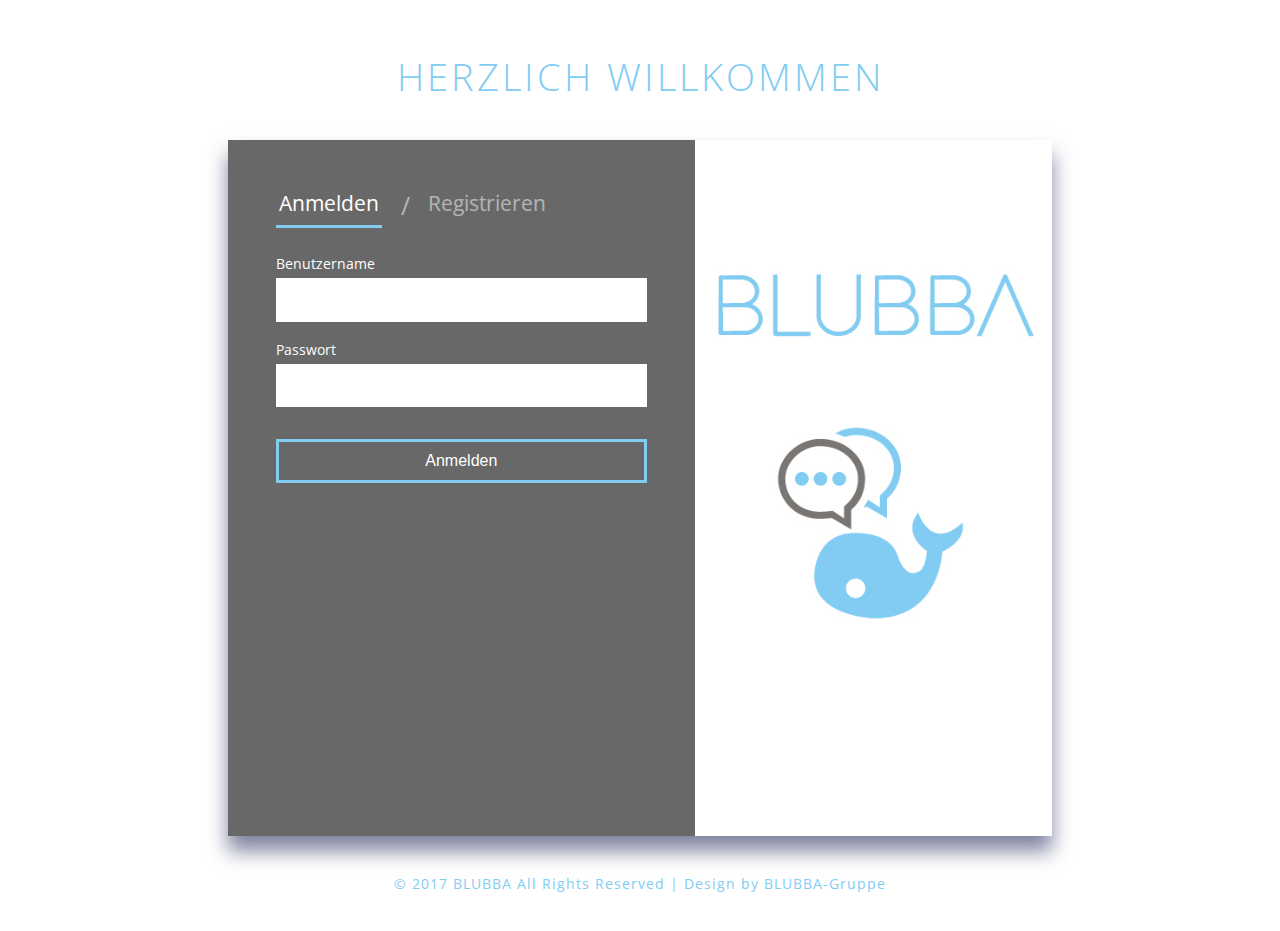
<file: Login_Registrierung_Seite/BLUBBA.html>
<!--
Author: Ömer Güler
-->
<!DOCTYPE html>
<html>
<head>
	<title>BLUBBA.</title>
	<link href="css/style.css" rel='stylesheet' type='text/css' />
	<meta name="viewport" content="width=device-width, initial-scale=1">
	<meta http-equiv="Content-Type" content="text/html; charset=utf-8" />
	<meta name="keywords" content="Creative Sign In & Sign Up Forms Responsive, Login form web template, Sign up Web Templates,Profile widgets,Flat icon hover effects,Flat Registration Forms  Flat Web Templates, Login signup Responsive web template, Smartphone Compatible web template" />
	<!-- //end-smoth-scrolling -->
	<link href='//fonts.googleapis.com/css?family=Open+Sans:300,400,400italic,600,600italic,700,300italic' rel='stylesheet' type='text/css'>
</head>
<body>
<h1 fontcolor>HERZLICH WILLKOMMEN</h1>
<div class="message warning">
	<div class="inset agile">
		<div class="sap_tabs w3ls-tabs">
			<div id="horizontalTab" style="display: block; width: 100%; margin: 0px;">
				<ul class="resp-tabs-list">
					<li class="resp-tab-item" aria-controls="tab_item-0" role="tab"><span>Anmelden</span></li>
					<li class="resp-tab-item" aria-controls="tab_item-1" role="tab"><label>/</label><span>Registrieren</span></li>
				</ul>
				<div class="clear"> </div>
				<!-- <div class="alert-close"> </div> -->
				<div class="resp-tabs-container">
					<div class="tab-1 resp-tab-content" aria-labelledby="tab_item-0">
						<div class="login-agileits-top">
							<form action="../login_neu/login_do.php" method="post">
								<p>Benutzername</p>
								<input type="text" name="username" required=""/>
								<p>Passwort</p>
								<input type="password" name="pass" required=""/>
								<!--<input type="checkbox" id="brand" value="">
								<label for="brand"><span></span> Merke mich ?</label>-->
								<input type="submit" value="Anmelden">
							</form>
						</div>
						<div class="login-agileits-bottom">

						</div>
					</div>
					<div class="tab-1 resp-tab-content" aria-labelledby="tab_item-1">
						<div class="login-agileits-top sign-up">
							<form action="../Create_user/create_user_do.php" method="post">
								<p>Benutzername</p>
								<input type="text" name="username"  required=""/>
								<p>Name</p>
								<input type="text" name="name"  required=""/>
								<p>Vorname</p>
								<input type="text" name="vorname"  required=""/>
								<p>Email </p>
								<input type="email" name="email"  required=""/>
								<p>Passwort</p>
								<input type="password" name="pass" placeholder="" required=""/>

								<input type="submit" value="Registrieren">
							</form>
						</div>
					</div>
				</div>
			</div>
		</div>
		<div class="right-section-w3ls"></div>
		<div class="clear"> </div>

	</div>
</div>

<div class="clear"> </div>
<div class="copy-right w3l-agile">
	<p> © 2017 BLUBBA All Rights Reserved | Design by <a href="#" target="_blank">BLUBBA-Gruppe</a></p>
</div>
<script type="text/javascript" src="js/jquery-2.1.4.min.js"></script>
<script>$(document).ready(function(c) {
    $('.alert-close').on('click', function(c){
        $('.message').fadeOut('slow', function(c){
            $('.message').remove();
        });
    });
});
</script>
<script src="js/easyResponsiveTabs.js" type="text/javascript"></script>
<!-- ResponsiveTabs js -->
<script type="text/javascript">
    $(document).ready(function () {
        $('#horizontalTab').easyResponsiveTabs({
            type: 'default', //Types: default, vertical, accordion
            width: 'auto', //auto or any width like 600px
            fit: true   // 100% fit in a container
        });
    });
</script>
<!-- //ResponsiveTabs js -->
</body>
</html>
</file>
<file: Login_Registrierung_Seite/css/style.css>
/*--
Author: Ömer Güler
--*/
/* reset */
html,body,div,span,applet,object,iframe,h1,h2,h3,h4,h5,h6,p,blockquote,pre,a,abbr,acronym,address,big,cite,code,del,dfn,em,img,ins,kbd,q,s,samp,small,strike,strong,sub,sup,tt,var,b,u,i,dl,dt,dd,ol,nav ul,nav li,fieldset,form,label,legend,table,caption,tbody,tfoot,thead,tr,th,td,article,aside,canvas,details,embed,figure,figcaption,footer,header,hgroup,menu,nav,output,ruby,section,summary,time,mark,audio,video{margin:0;padding:0;border:0;font-size:100%;font:inherit;vertical-align:baseline;}
article, aside, details, figcaption, figure,footer, header, hgroup, menu, nav, section {display: block;}
ol,ul{list-style:none;margin:0px;padding:0px;}
blockquote,q{quotes:none;}
blockquote:before,blockquote:after,q:before,q:after{content:'';content:none;}
table{border-collapse:collapse;border-spacing:0;}
/* start editing from here */
a{text-decoration:none;}
.txt-rt{text-align:right;}/* text align right */
.txt-lt{text-align:left;}/* text align left */
.txt-center{text-align:center;}/* text align center */
.float-rt{float:right;}/* float right */
.float-lt{float:left;}/* float left */
.clear{clear:both;}/* clear float */
.pos-relative{position:relative;}/* Position Relative */
.pos-absolute{position:absolute;}/* Position Absolute */
.vertical-base{	vertical-align:baseline;}/* vertical align baseline */
.vertical-top{	vertical-align:top;}/* vertical align top */
nav.vertical ul li{	display:block;}/* vertical menu */
nav.horizontal ul li{	display: inline-block;}/* horizontal menu */
img{max-width:100%;}
/*end reset*/
/*--start-body--*/
body{
    position:relative;
	font-family: 'Open Sans', sans-serif;
	background-size:cover;
	background-position:center;
	background-attachment:fixed;
}

body h1 {
    text-align: center;
    color: #82CCF2;
    font-size: 2.5em;
    font-weight: 300;
    text-transform: uppercase;
    letter-spacing: 3px;
    margin: 1.5em 0 1em 0;
}
body h2 {
    text-align: center;
    color: #82CCF2;
    font-size:1.7em;
    font-weight: 300;
    text-transform: uppercase;
    letter-spacing: 3px;
}
.login-head {
    margin-bottom: 2em;
}
.message.warning {
    -webkit-box-shadow: 0px 15px 19px 0px rgba(48,55,102,0.62);
    -moz-box-shadow: 0px 15px 19px 0px rgba(48,55,102,0.62);
    box-shadow: 0px 15px 19px 0px rgba(48,55,102,0.62);
    margin: 3% auto 0;
    width: 51.3%;
}
.inset input[type="text"],.inset input[type="password"],.inset input[type="email"] {
    outline: none;
    font-size: 1em;
    color: #82CCF2;
    padding: .8em 1em;
    margin: 0;
    width: 91.5%;
    border: none;
    -webkit-appearance: none;
    display: block;
        background:#fff;
}
.inset p,.inset h2 {
    font-size: 14px;
    color: #fff;
    margin: 18px 0 5px;
}
.inset a {
   font-size: 15px;
    color: #82CCF2;
    font-weight: 400;
    margin-top: 15px;
    text-align: center;
    margin: 0 auto;
    display: block;
}
.inset a:hover {
	text-decoration:underline;
}
.right-section-w3ls {
    width: 35%;
    float: right;
    background: url(../images/side.jpg)no-repeat;
    background-size: contain;
    padding: 20px;
    min-height: 480px;
}
/*-- checkbox --*/
.inset input[type="checkbox"] {
    display: none;
}
.inset input[type="checkbox"]+label {
    position: relative;
    padding-left: 1.8em;
    border: none;
    outline: none;
    font-size: 1em;
    color: #fff;
    cursor: pointer;
    display: -webkit-inline-box;
    margin: 1.5em 0;
}
.inset input[type="checkbox"]+label span:first-child {
    width: 14px;
    height: 14px;
    border: 2px solid #82CCF2;
    position: absolute;
    left: 0;
	top: 3px;
}
.inset input[type="checkbox"]:checked+label span:first-child:before {
    content: "";
    background: url(../images/tick.png)no-repeat;
    position: absolute;
    left: 2px;
    top: 2px;
    font-size: 10px;
    width: 10px;
    height: 10px;
}
/*-- //checkbox --*/
.inset input[type="submit"] {
    font-size: 1em;
    color: #fff;
	background: transparent;
    border: 3px solid #82CCF2;
    outline: none;
    cursor: pointer;
    padding: .6em 1em;
    -webkit-appearance: none;
    width: 100%;
	margin: 2em 0 0;
	    transition: 0.5s all ;
    -webkit-transition: 0.5s all;
    -moz-transition: 0.5s all;
    -o-transition: 0.5s all;
    -ms-transition: 0.5s all;
}
.inset input[type="submit"]:hover {
    background: #82CCF2;
    border: 3px solid #82CCF2;
}
/*-- main --*/
.main {
    padding: 2em 0 0;
}
/*-- checkbox --*/
.login-agileits-top input[type="checkbox"] {
    display: none;
}
.login-agileits-top input[type="checkbox"]+label {
    position: relative;
    padding-left: 1.8em;
	letter-spacing: .5px;
    border: none;
    outline: none;
    font-size: 1em;
    color: #82CCF2;
    cursor: pointer;
    display: block;
    margin: 2em 0 0;
}
.login-agileits-top input[type="checkbox"]+label span:first-child {
    width: 16px;
    height: 16px;
    background: #fff;
    border: 2px solid #82CCF2;
    border: none;
    position: absolute;
    left: 0;
    top: 5px;
}
.login-agileits-top input[type="checkbox"]:checked+label span:first-child:before {
    content: "";
    background: url(../images/tick.png)no-repeat;
    position: absolute;
    left: 3px;
    top: 3px;
    font-size: 8px;
    width: 10px;
    height: 10px;
}
/*-- //checkbox --*/

.login-form input[type="submit"] {
    font-size: 1em;
    color: #fff;
    background: #82CCF2;
    /* border: 3px solid #20161A; */
    border: none;
    font-weight: bold;
    letter-spacing: .5px;
    outline: none;
    cursor: pointer;
    padding: 0.6em 4em;
    margin-top: 2em;
    display: block;
    -webkit-appearance: none;
    /* width: 100%; */
    -webkit-border-radius: 7px;
    -moz-border-radius: 7px;
    border-radius: 50px;
    transition: 0.5s all;
    -webkit-transition: 0.5s all;
    -moz-transition: 0.5s all;
    -o-transition: 0.5s all;
    -ms-transition: 0.5s all;
    font-family: 'Roboto Condensed', sans-serif;
}
.login-form input[type="submit"]:hover {
      background: #82CCF2;
    color: #82CCF2;
    border-color: #82CCF2;
    transition: 0.5s all;
    -webkit-transition: 0.5s all;
    -moz-transition: 0.5s all;
    -o-transition: 0.5s all;
    -ms-transition: 0.5s all;
	
}
.login-agileits-bottom {
    text-align: center;
}
.login-agileits-bottom h2 {
    margin-bottom: 0;
}
.login-agileits-bottom h2 a {
    color: #6A8186;
    transition: .5s all;
    margin-top: 3em;
    display: inline-block;
    text-transform: uppercase;
    font-size: 13px;
    font-weight: 400;
    letter-spacing: 1px;
}
.login-agileits-bottom h2 a:hover {
    color: #82CCF2;
}
/*-- //main --*/
/*-- SAP --*/
.sap_tabs, .w3ls-tabs {
    clear: both;
    padding: 3em;
    opacity: initial;
       background-color: rgba(3, 4, 4, 0.6);
	width: 45%;
    float: left;
    height: 600px;
}
.tab_box{
	background:#82CCF2;
	padding: 2em;
}
.top1{
	margin-top: 2%;
}
.resp-tabs-list {
    list-style: none;
    text-align: left;
    margin-bottom: 2em;
}
.resp-tab-item {
    color: #fff;
    font-size: 1.3em;
    cursor: pointer;
    padding: 0;
    display: inline-block;
    text-align: center;
    list-style: none;
    outline: none;
    -webkit-transition: all 0.3s;
    -moz-transition: all 0.3s;
    -ms-transition: all 0.3s;
    -o-transition: all 0.3s;
    transition: all 0.3s;
    opacity: .5;
}
.resp-tab-active {
    text-shadow: none;
    color: #fff;
    opacity: 1;
    border-color: #fff;
}
.resp-tab-item span {
    border-bottom: 3px solid transparent;
	padding: 0 3px 0.4em;
    text-transform: capitalize;
}
.resp-tab-active span {
    border-bottom-color: #82CCF2;
}
.resp-tabs-container {
    padding: 0px;
    background: none;
    clear: left;
}
h2.resp-accordion {
	cursor: pointer;
	padding: 5px;
	display: none;
}
.resp-tab-content {
	display: none;
}
.resp-content-active, .resp-accordion-active {
   display: block;
}
.resp-tab-item label {
    margin: 0 0.6em;
    font-size: 1.2em;
    vertical-align: middle;
}
/*-- //SAP --*/
/*--alert-close--*/
.message {
	position: relative;
}
.alert-close {
	background: #f44b89  url('../images/into.png') no-repeat 22px 21px;
    cursor: pointer;
    position: absolute;
    right: -15px;
    top: -19px;
    -webkit-transition: color 0.2s ease-in-out;
    -moz-transition: color 0.2s ease-in-out;
    -o-transition: color 0.2s ease-in-out;
    transition: color 0.2s ease-in-out;
    width: 60px;
    height: 60px;
}
/*--//alert-close--*/
/*--/copy-right--*/
.copy-right {
    text-align: center;
    margin: 38px 0;
}
.copy-right p {
	  color: #82CCF2;
	font-size:0.9em;
	font-weight:400;
	letter-spacing:1px;
}
.copy-right p a {
	    color: #82CCF2;
		-webkit-transition: color 0.2s ease-in-out;
    -moz-transition: color 0.2s ease-in-out;
    -o-transition: color 0.2s ease-in-out;
    transition: color 0.2s ease-in-out;
}
.copy-right p a:hover {
	color:#fff;
	-webkit-transition: color 0.2s ease-in-out;
    -moz-transition: color 0.2s ease-in-out;
    -o-transition: color 0.2s ease-in-out;
    transition: color 0.2s ease-in-out;
}

/*--/responsive--*/
@media (max-width:1600px){
	.message.warning {
		width: 54%;
	}
}
@media(max-width:1440px){
	.message.warning {
		width: 60%;
	}
}
@media(max-width:1366px){
	.inset input[type="text"],.inset input[type="password"],.inset input[type="email"] {
		width: 91.3%;
	}
	.right-section-w3ls {
		width: 38.2%;
	}
	body h1 {
		font-size: 2.4em;
		margin: 1.3em 0 .9em 0;
	}
}
@media(max-width:1280px){
	.message.warning {
		width: 64.4%;
	}
}
@media(max-width:1080px){
	.sap_tabs, .w3ls-tabs {
		padding: 2.5em;
		width: 46%;
	}
	.inset input[type="text"], .inset input[type="password"], .inset input[type="email"] {
		width: 90.7%;
	}
	.message.warning {
		width: 71.6%;
	}
	.right-section-w3ls {
		min-height: 480px;
	}
	body h1 {
		font-size: 2.1em;
	}
}
@media(max-width:1050px){
	.right-section-w3ls {
		width: 37.7%;
		min-height: 445px;
	}
	.alert-close {
		background: #82CCF2 url(../images/into.png) no-repeat 17px 17px;
		right: -15px;
		top: -19px;
		width: 50px;
		height: 50px;
	}
	.inset input[type="submit"] {
		font-size: 14px;
		margin: 1.5em 0 0em;
	}
	.resp-tab-item {
		font-size: 1.2em;
	}
	.inset input[type="text"], .inset input[type="password"], .inset input[type="email"] {
		font-size: 15px;
		padding: .7em 1em;
	}
	.inset p,.inset h2 {
		font-size: 13px;
	}
	.login-agileits-top input[type="checkbox"]+label {
		font-size: 14px;
	}
	.login-agileits-top input[type="checkbox"]+label span:first-child {
		top: 2px;
	}
	.sap_tabs, .w3ls-tabs {
		height: 560px;
	}
	.copy-right p {
		font-size: 14px;
	}
}
@media(max-width:1024px){
	.message.warning {
		width: 73.4%;
	}
	body h1 {
		font-size: 2em;
		margin: 1.4em 0 .7em 0;
	}
	.copy-right {
		margin: 26px 0;
	}
	.sap_tabs, .w3ls-tabs {
		padding: 2.5em;
		width: 46%;
	}
	.inset input[type="text"], .inset input[type="password"], .inset input[type="email"] {
		width: 91.4%;
	}
}
@media(max-width:991px){
	.message.warning {
		width: 77%;
	}
	body h1 {
		margin: 1.2em 0 .7em 0;
	}
	.copy-right {
		margin: 30px 0;
	}
}
@media(max-width:900px){
	.message.warning {
		width: 80%;
	}
	.sap_tabs, .w3ls-tabs {
		width: 45%;
	}
	.right-section-w3ls {
		width: 38.01%;
	}
	.inset input[type="text"], .inset input[type="password"], .inset input[type="email"] {
		width: 90.6%;
	}
}
@media(max-width:800px){
	.sap_tabs, .w3ls-tabs {
		padding: 2.1em;
	}
	.inset input[type="text"], .inset input[type="password"], .inset input[type="email"] {
		width: 89.6%;
	}
	.right-section-w3ls {
		width: 37.86%;
		min-height: 433px;
	}
	.alert-close {
		background: #fc636b url(../images/into.png) no-repeat 12px 12px;
		right: -15px;
		top: -16px;
		width: 40px;
		height: 40px;
	}
	body h1 {
		margin: 1.2em 0 1em 0;
		font-size: 1.8em;
	}
	.resp-tab-item span {
		border-bottom: 2px solid transparent;
	}
	.resp-tab-active span {
		border-bottom-color: #82CCF2;
	}
}
@media(max-width:768px){
	.inset input[type="text"], .inset input[type="password"], .inset input[type="email"] {
		width: 89%;
	}
	.right-section-w3ls {
		width: 37%;
	}
	.right-section-w3ls {
		width: 38.3%;
		min-height: 432px;
	}
	.message.warning {
		width: 83.9%;
	}
	body h1 {
		margin: 3.2em 0 2em 0;
	}
	.copy-right {
		margin: 85px 0;
	}
	.sap_tabs, .w3ls-tabs {
		width: 44.5%;
	}
}
@media(max-width:767px){
	body h1 {
		margin: 1.2em 0 1em 0;
	}
	.copy-right {
		margin: 30px 0;
	}
	.right-section-w3ls {
		width: 37.95%;
		min-height: 433px;
	}
}
@media(max-width:736px){
	.right-section-w3ls {
		width: 37.2%;
	}
	.login-agileits-top input[type="checkbox"]+label {
		font-size: 13px;
	}
	.login-agileits-bottom h2 a {
		font-size: 11px;
	}
	.inset input[type="submit"] {
		font-size: 13px;
		margin: 1.8em 0 0em;
		padding: .55em 1em;
	}
	.resp-tab-item {
		font-size: 1.03em;
	}
	.sap_tabs, .w3ls-tabs {
		height: 560px;
	}
	.right-section-w3ls {
		min-height: 418px;
	}
}
@media(max-width:667px){
	.inset input[type="text"], .inset input[type="password"], .inset input[type="email"] {
		width: 87.5%;
	}
	.right-section-w3ls {
		width: 35.33%;
		min-height: 417px;
	}
	.copy-right p {
		font-size: 13px;
	}
	body h1 {
		margin: 1.5em 0 1.3em 0;
		font-size: 1.5em;
	}
}
@media(max-width:640px){
	.right-section-w3ls {
		width: 34.46%;
	}
	.inset input[type="text"], .inset input[type="password"], .inset input[type="email"] {
		width: 87.3%;
	}
	.copy-right {
		margin: 25px 20px;
	}
	.copy-right p {
		line-height: 30px;
	}
}
@media(max-width:600px){
	.message.warning {
		width: 67%;
	}
	.sap_tabs, .w3ls-tabs {
		padding: 2.09em;
		width: 83%;
		float:none;
	}
	.inset input[type="text"], .inset input[type="password"], .inset input[type="email"] {
		width: 90.7%;
	}
	.right-section-w3ls {
		width: 89.69%;
		min-height: 170px;
		float: none;
		background: url(../images/side.jpg)no-repeat 0px -293px;
		background-size: cover;
	}
}
@media(max-width:568px){
	.message.warning {
		width: 71%;
	}
	body h1 {
		margin: 1.5em 0 1.3em 0;
		font-size: 1.4em;
		letter-spacing: 2.5px;
	}
}
@media(max-width:480px){
	.message.warning {
		width: 72%;
	}
	.sap_tabs, .w3ls-tabs {
		width: 80%;
	}
	.inset input[type="text"], .inset input[type="password"], .inset input[type="email"] {
		width: 88.9%;
	}
	.right-section-w3ls {
		width: 87.8%;
		min-height: 170px;
	}
	body h1 {
		margin: 1.8em 0 1.55em 0;
		font-size: 1.2em;
		letter-spacing: 2.1px;
	}
}
@media(max-width:414px){
	body h1 {
		margin: 2.5em 0 2em 0;
		font-size: 1.1em;
		letter-spacing: 2px;
	}
	.message.warning {
		width: 77%;
	}
	.sap_tabs, .w3ls-tabs {
		width: 78%;
	}
	.inset input[type="text"], .inset input[type="password"], .inset input[type="email"] {
		width: 87.7%;
	}
	.right-section-w3ls {
		width: 86.7%;
		min-height: 150px;
		background: url(../images/side.jpg)no-repeat 0px -216px;
		background-size: cover;
	}
}
@media(max-width:384px){
	body h1 {
		margin: 2em 1em 1em;
		line-height: 37px;
		letter-spacing: 2px;
	}
	.sap_tabs, .w3ls-tabs {
		width: 79.6%;
		padding: 1.8em;
	}
	.inset input[type="text"], .inset input[type="password"], .inset input[type="email"] {
		width: 86.7%;
	}
	.right-section-w3ls {
		width: 85.75%;
	}
	.resp-tabs-list {
		margin-bottom: 1.5em;
	}
}
@media(max-width:375px){
	.message.warning {
		width: 85%;
	}
	.copy-right p {
		letter-spacing: .5px;
	}
	.sap_tabs, .w3ls-tabs {
		height: 560px;
	}
}
@media(max-width:320px){
	body h1 {
		line-height: 32px;
		font-size: 1em;
	}
	.message.warning {
		width: 82%;
	}
	.sap_tabs, .w3ls-tabs {
		width: 78.1%;
		padding: 1.7em;
		height: 560px;
	}
	.inset input[type="text"], .inset input[type="password"], .inset input[type="email"] {
		width: 85%;
		font-size: 14px;
		padding: .5em 1em;
	}
	.inset input[type="submit"] {
		font-size: 12px;
		margin: 2em 0 0em;
		padding: .4em 1em;
	}
	.resp-tab-item {
		font-size: 1em;
	}
	.right-section-w3ls {
		width: 83.9%;
	}
	.copy-right {
		margin: 25px 26px;
	}
	.right-section-w3ls {
		background: url(../images/side.jpg)no-repeat 0px -181px;
		background-size: cover;
		min-height: 120px;
	}
}
/*--responsive--*/
</file>
